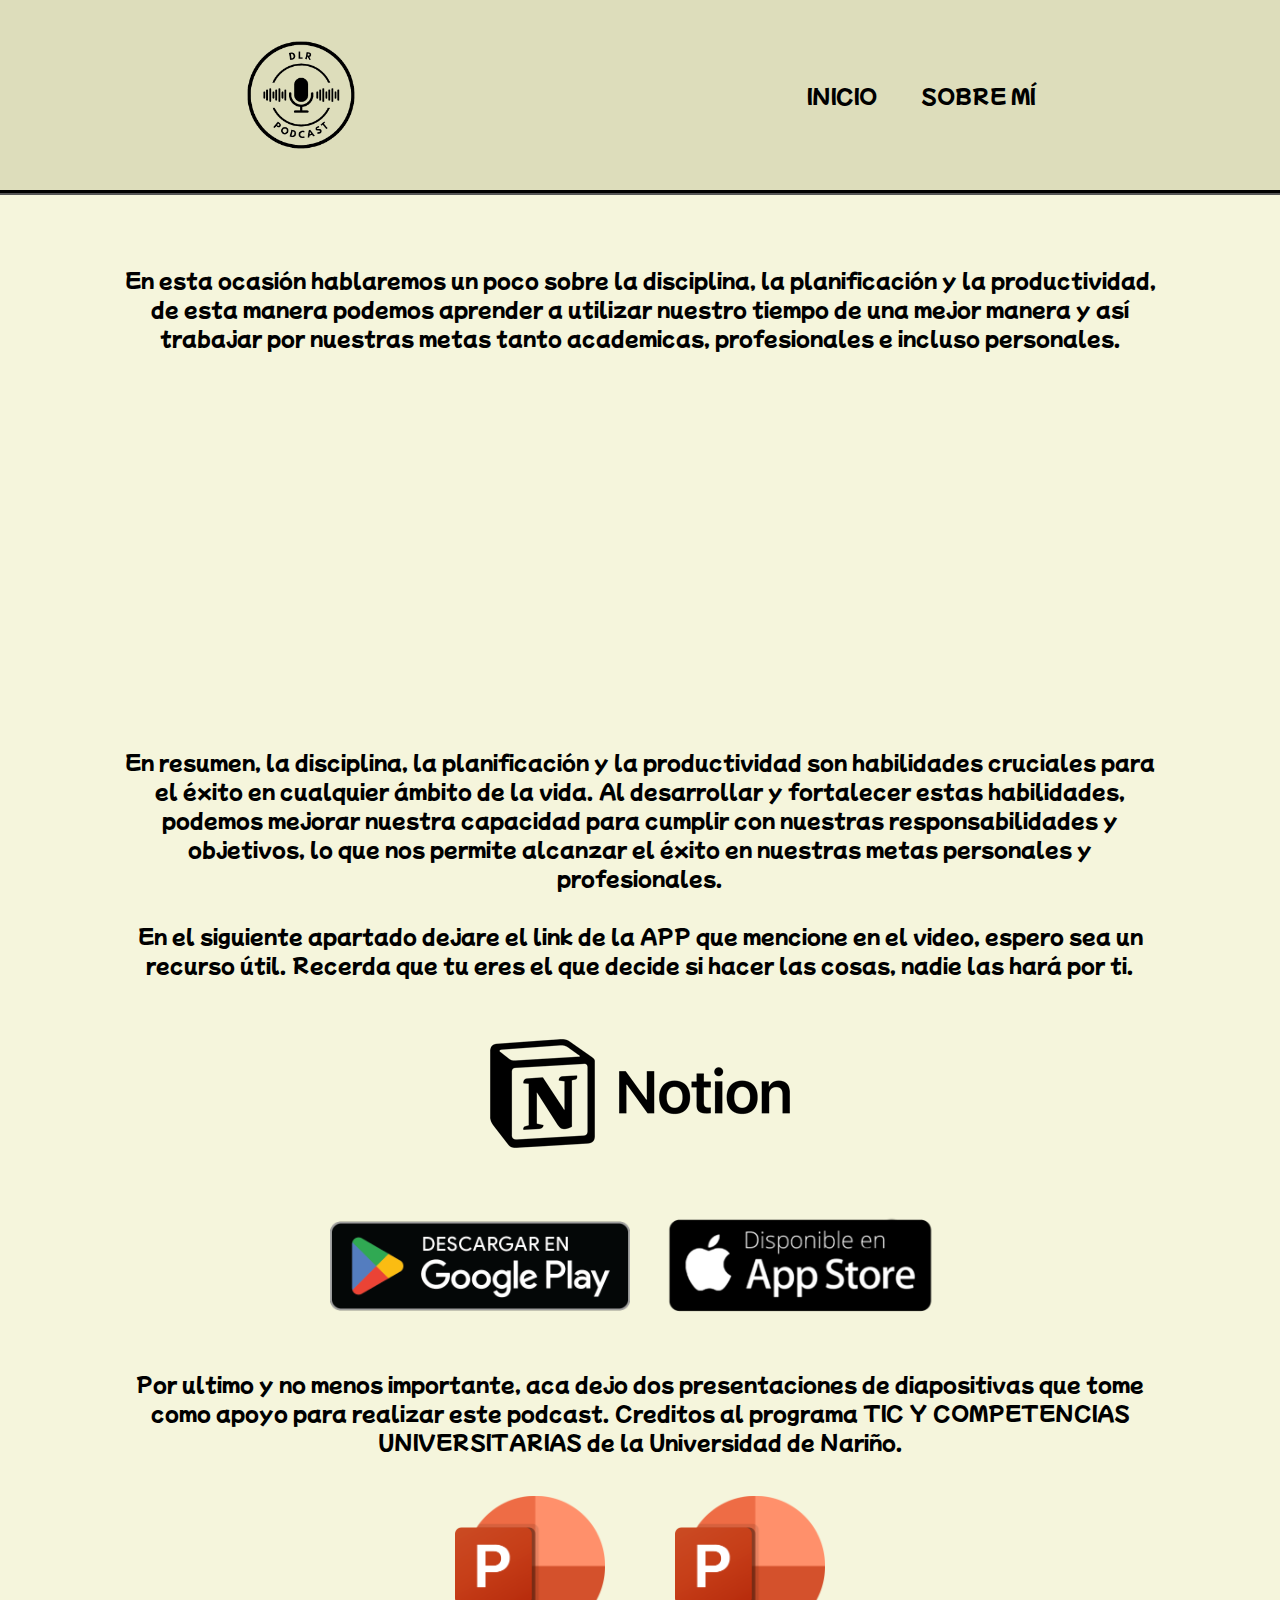
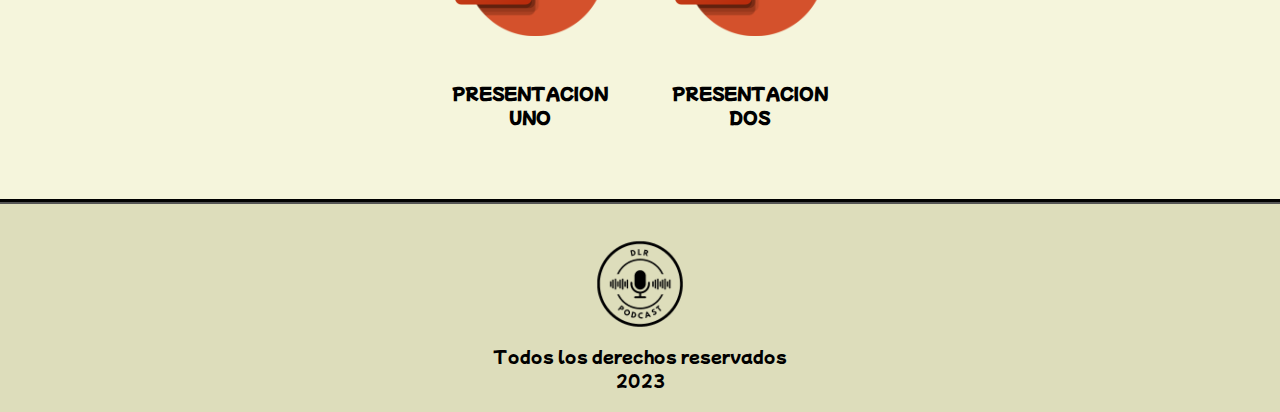
<file: index.html>
<!DOCTYPE html>
<html lang="en">
<head>
    <meta charset="UTF-8">
    <meta http-equiv="X-UA-Compatible" content="IE=edge">
    <meta name="viewport" content="width=device-width, initial-scale=1.0">
    <title>inicio</title>
    <link rel="stylesheet" href="style.css">
    <link rel="preconnect" href="https://fonts.googleapis.com">
<link rel="preconnect" href="https://fonts.gstatic.com" crossorigin>
<link href="https://fonts.googleapis.com/css2?family=Mochiy+Pop+One&display=swap" rel="stylesheet">
</head>
<body>

    <header>

        <img class="inicio" src="logo.png" alt="podría contener una imagen de un logo>

        <nav class="navar">
            <ul class="botones">
                <li class="cadaboton"><a href="index.html" class="cadauno">INICIO</a></li>
                <li class="cadaboton"><a href="me.html" class="cadauno">SOBRE MÍ</a></li>
            </ul>
        </nav>
    </header>

    <main class="cuerpopodcast">

        <div class="textovideo">
            En esta ocasión hablaremos un poco sobre la disciplina, la planificación y la productividad, de esta manera podemos aprender
            a utilizar nuestro tiempo de una mejor manera y así trabajar por nuestras metas tanto academicas, profesionales e incluso
            personales.
        </div>

        <div class="video">
            <iframe width="560" height="315" src="https://www.youtube.com/embed/i-y0f4jBN9Y" title="YouTube video player" 
            frameborder="0" allow="accelerometer; autoplay; clipboard-write; encrypted-media;
             gyroscope; picture-in-picture; web-share" allowfullscreen></iframe>
        </div>

        <div class="conclusionvideo">
            En resumen, la disciplina, la planificación y la productividad son habilidades cruciales para el éxito en cualquier ámbito
             de la vida. Al desarrollar y fortalecer estas habilidades, podemos mejorar nuestra capacidad para cumplir con nuestras 
             responsabilidades y objetivos, lo que nos permite alcanzar el éxito en nuestras metas personales y profesionales.
             <br>  <br>
             En el siguiente apartado dejare el link de la APP que mencione en el video, espero sea un recurso útil.
             Recerda que tu eres el que decide si hacer las cosas, nadie las hará por ti.
        </div>

        <div class="notion">
            <img src="notion2.png" alt="podria contener la imagen de una app" class="notionapp">
        </div>
        <div class="tiendasapp">

            <a href="https://play.google.com/store/apps/details?id=notion.id&hl=es_CO&gl=US&pli=1" target="_blank">
                <img src="googleplay.png" alt="podria contener la imagen de una tienda de apps" class="playstore"></a>

            <a href="https://apps.apple.com/us/app/notion-notes-docs-tasks/id1232780281" target="_blank">
            <img src="appstore.png" alt="podria contener la imagen de una tienda de apps" class="appstore"></a>
            
        </div>

        <div class="ultimotextovideo">
            Por ultimo y no menos importante, aca dejo dos presentaciones de diapositivas que tome como apoyo para
            realizar este podcast. Creditos al programa TIC Y COMPETENCIAS UNIVERSITARIAS de la Universidad de Nariño.
        </div>

        <div class="presentaciones">

            <a href="LEARNING HOW TO LEARN - PARTE I.pptx" download>
                <img src="logopowerpoint.png" alt="podria contener la imagen de un logo de una app" class="logopowerpoint">
            </a>

            <a href="LEARNING HOW TO LEARN - PARTE II.pptx" download>
                <img src="logopowerpoint.png" alt="podria contener la imagen de un logo de una app" class="logopowerpoint2">
            </a>

        </div>

        
        <div class="textopresentaciones">
            <div class="texto1">
               <strong>PRESENTACION<br>UNO</strong>
            </div>

            <div class="texto2">
               <strong>PRESENTACION<br>DOS</strong>
            </div>
        </div>

    </main>

    <footer class="piedepagina">
        <div class="imagenpie">
            <img src="logo.png" alt="podria contener el logo del sitio web" class="logopie">
        </div>
        <div class="textopie">
            Todos los derechos reservados<br>2023
        </div>
    </footer>
    
</body>
</html>
</file>
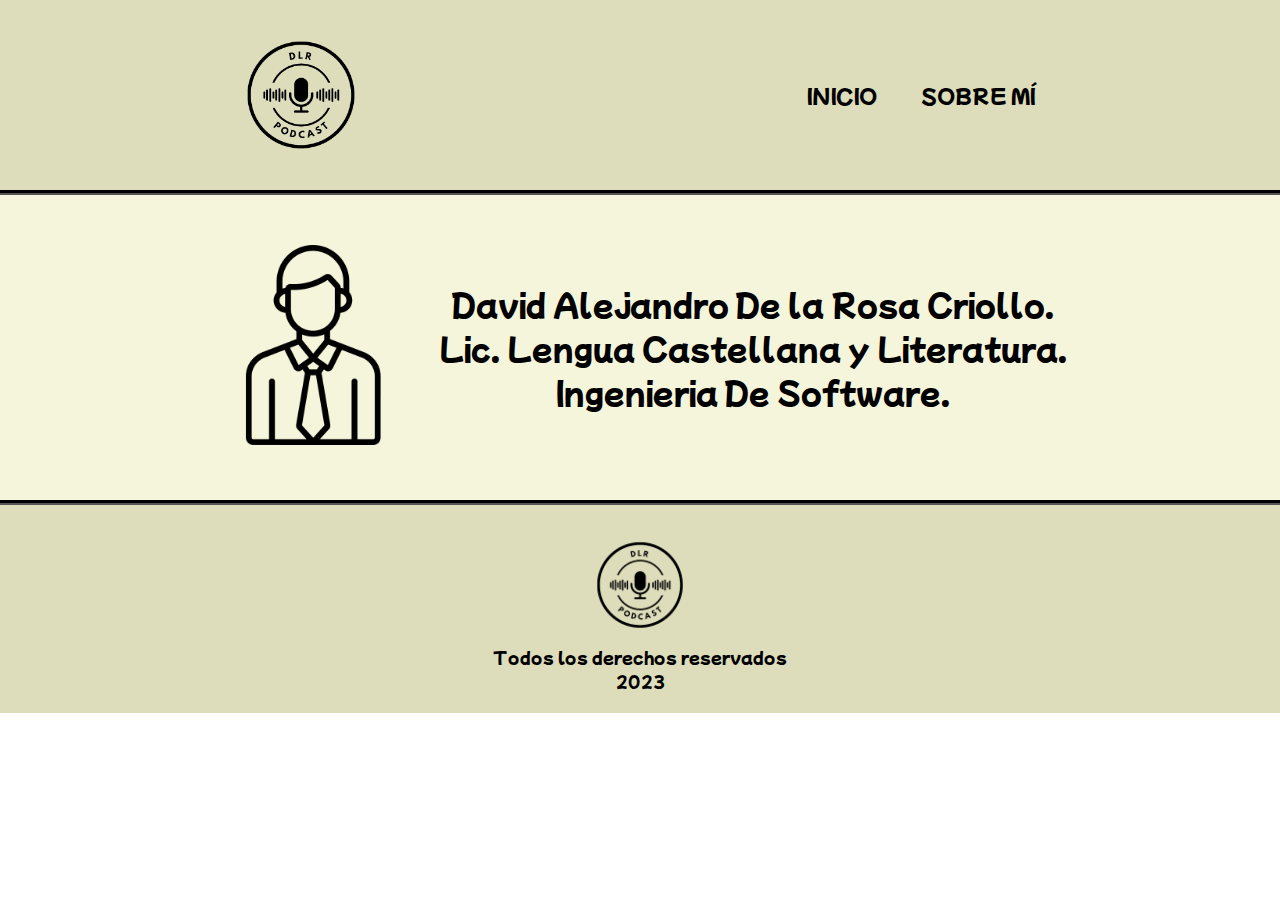
<file: me.html>
<!DOCTYPE html>
<html lang="en">
<head>
    <meta charset="UTF-8">
    <meta http-equiv="X-UA-Compatible" content="IE=edge">
    <meta name="viewport" content="width=device-width, initial-scale=1.0">
    <title>inicio</title>
    <link rel="stylesheet" href="style.css">
    <link rel="preconnect" href="https://fonts.googleapis.com">
    <link rel="preconnect" href="https://fonts.gstatic.com" crossorigin>
    <link href="https://fonts.googleapis.com/css2?family=Mochiy+Pop+One&display=swap" rel="stylesheet">
</head>
<body>

    <header>

        <img class="inicio" src="logo.png" alt="podría contener una imagen de un logo">

        <nav class="navar">
            <ul class="botones">
                <li class="cadaboton"><a href="index.html" class="cadauno">INICIO</a></li>
                <li class="cadaboton"><a href="me.html" class="cadauno">SOBRE MÍ</a></li>
            </ul>
        </nav>
    </header>

    <main class="sobremi">
        <div class="personaje">
            <img src="david.png" alt="podría contener la foto de alguien" class="silueta">
        </div>
        <div class="mitexto">
             David Alejandro De la Rosa Criollo.<br>Lic. Lengua Castellana y Literatura.<br>Ingenieria De Software.
            </div>
    </main>
    <footer class="piedepagina">
        <div class="imagenpie">
            <img src="logo.png" alt="podria contener el logo del sitio web" class="logopie">
        </div>
        <div class="textopie">
            Todos los derechos reservados<br>2023
        </div>
    </footer>

</body>
</html>
</file>
<file: style.css>
*{
    box-sizing: border-box;
    margin: 0;
    padding: 0;
    font-family: 'Mochiy Pop One', sans-serif;
}

header{
    display: flex;
    justify-content: space-around;
    align-items: center;
    padding: 20px 20px; 
    background-color: #ddddbb;
    border-bottom: 5px groove black;
}

.inicio{
    width: 150px;
    height: 150px;
}

.navar .botones{
    list-style: none;
}

.cadaboton{
        display: inline-block;
        padding: 0px 20px;
        cursor: pointer;
        transition: 0.3s;
        font-size: 20px;
}

.cadaboton:hover{
    transform: scale(1.2);
    transition: 0.3s;
}

.cadauno{
    color: black;
    list-style: none;
    text-decoration: none;
}

.cadauno:hover{
    color: #3a9188;
}

.cuerpopodcast{
    padding: 50px 20px;
    background-color: beige;
}


.video{
    display: flex;
    align-items: center;
    justify-content: center;
}

.sobremi{
    display: flex;
    align-items: center;
    justify-content: space-around;
    padding: 50px 200px;
    background-color: beige;
}

.mitexto{
    font-size: 30px;
    text-align: center;
}

.silueta{
    width: 200px;
    height: auto;
}

.video{
    padding: 20px 20px;
}

.textovideo{
text-align: center;
font-size: 20px;
padding: 20px 100px;
}

.conclusionvideo{
    padding: 20px 100px;
    text-align: center;
    font-size: 20px;
}

.notion{
    padding: 40px 20px;
    display: flex;
    align-items: center;
    justify-content: center;
}

.tiendasapp{
    display: flex;
    align-items: center;
    justify-content: space-around;
    padding: 20px 300px;
}

.playstore{
    width: 300px;
    height: auto;
    cursor: pointer;
    transition: 0.4s;
}

.playstore:hover{
    transform: scale(1.2);
    transition: 0.4s;
}

.appstore{
    width: 300px;
    height: auto;
    cursor: pointer;
    transition: 0.4s;
}

.appstore:hover{
    transform: scale(1.2);
    transition: 0.4s;
}

footer{
    background-color: #ddddbb;
    padding: 20px 20px;
    border-top: 5px groove black;
}

.imagenpie{
    display: inline-block;
    display: flex;
    align-items: center;
    justify-content: center;
}

.logopie{
    width: 120px;
    height: auto;
}

.textopie{
    text-align: center;
}

.ultimotextovideo{
    padding: 20px 100px;
    font-size: 20px;
    text-align: center;
}

.presentaciones{
    display: flex;
    align-items: center;
    justify-content: space-around;
    padding: 20px 400px;
}

.logopowerpoint{
    width: 150px;
    height: auto;
    cursor: pointer;
    transition: 0.3s;
}

.logopowerpoint:hover{
    transition: 0.3s;
    transform: scale(1.2);
}

.logopowerpoint2{
    width: 150px;
    height: auto;
    cursor: pointer;
    transition: 0.3s;
}

.logopowerpoint2:hover{
    transition: 0.3s;
    transform: scale(1.2);
}

.textopresentaciones{
    display: flex;
    align-items: center;
    justify-content: space-around;
    padding: 20px 400px;
}

.texto1{
    text-align: center;
}

.texto2{
    text-align: center;
}

.videopodcastcompleto{
    width: 800px;
    height: auto;
}

@media screen and (max-width: 912px){
    
.botones{
    text-align: center;
}

.textovideo{
    font-size: 15px;
    padding: 10px 10px;
}

.conclusionvideo{
    font-size: 15px;
    padding: 10px 10px;
}


.notionapp{
    width: 150px;
    height: auto;
}

.tiendasapp{
    padding: 5px 5px;
}

.playstore{
    width: 150px;
    height: auto;
}

.appstore{
    width: 150px;
    height: auto;
    padding: 5px 5px;
}

.ultimotextovideo{
    font-size: 15px;
    padding: 10px 10px;
}

.presentaciones{
    padding: 10px 10px;
}

.logopowerpoint{
    width: 100px;
    height: auto;
}

.logopowerpoint2{
    width: 100px;
    height: auto;
}

.textopresentaciones{
    padding: 10px 10px;
}

.texto1{
    font-size: 15px;
}

.texto2{
    font-size: 15px;
}

.sobremi{
    padding: 10px 10px;
}

.personaje{
    display: inline-block;
}

.silueta{
    width: 100px;
    height: auto;
}

.mitexto{
    font-size: 15px;

}

}
</file>
